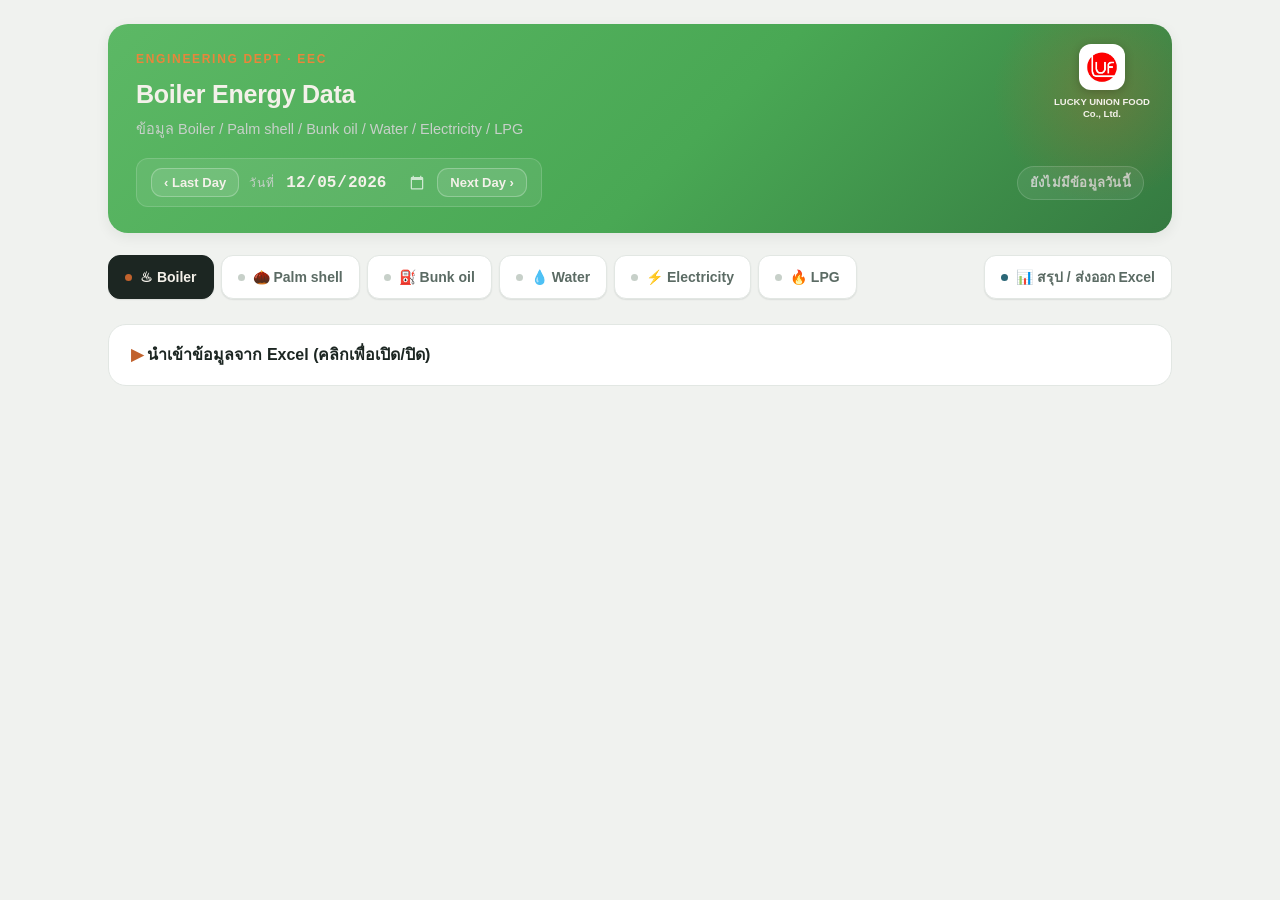
<file: index.html>
<!DOCTYPE html>
<html lang="th">
<head>
<meta charset="UTF-8">
<title>Boiler Energy Data</title>
<meta http-equiv="refresh" content="0; url=boiler-energy-edge-v8.html">
</head>
<body>
<p>กำลังเปิด <a href="boiler-energy-edge-v8.html">Boiler Energy Data</a>...</p>
<script>location.replace('boiler-energy-edge-v8.html');</script>
</body>
</html>
</file>
